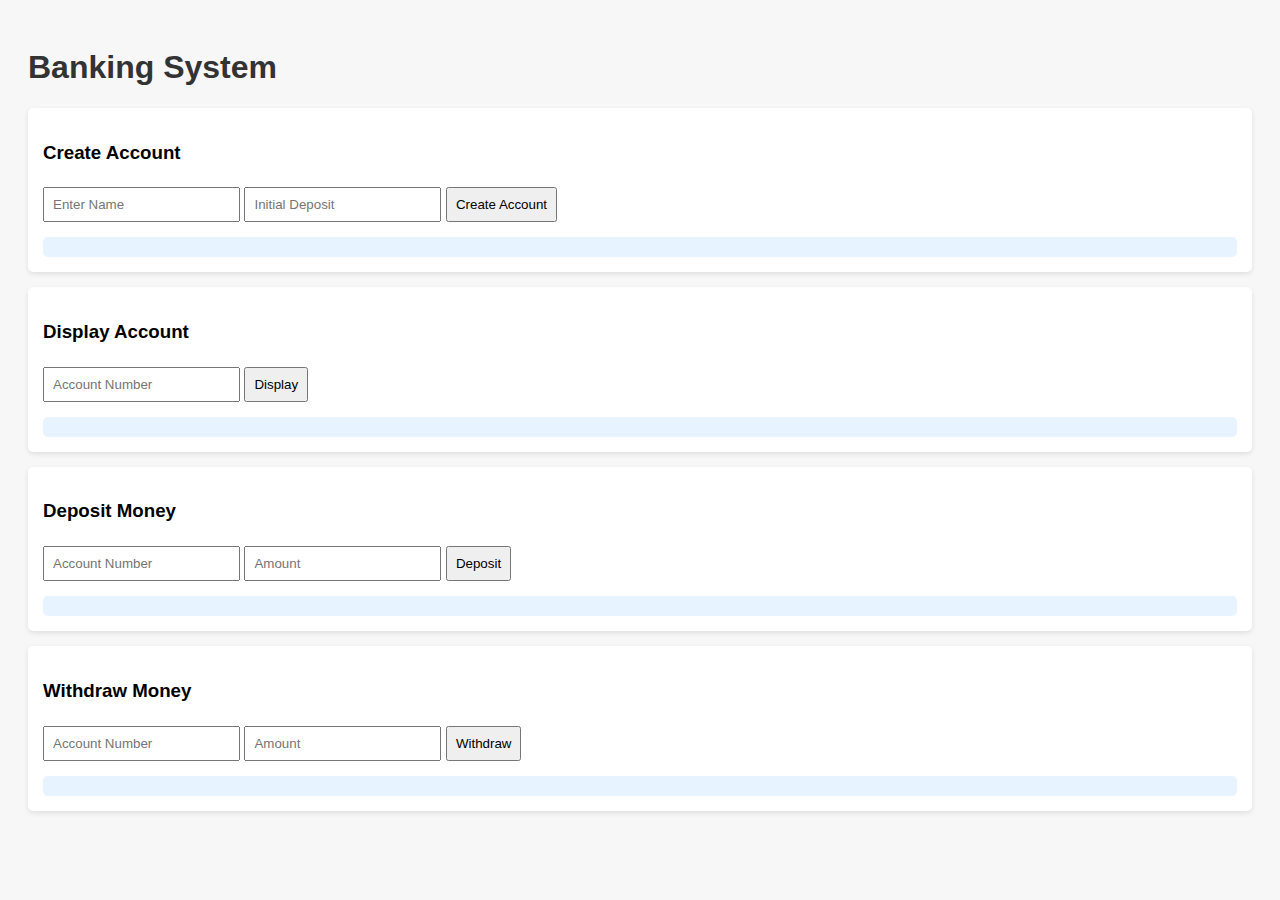
<file: Banking_system/index.html>
<!DOCTYPE html>
<html lang="en">
<head>
    <meta charset="UTF-8">
    <meta name="viewport" content="width=device-width, initial-scale=1.0">
    <title>Banking System</title>
    <style>
        body {
            font-family: Arial, sans-serif;
            padding: 20px;
            background-color: #f7f7f7;
        }
        h1 {
            color: #333;
        }
        input, button {
            padding: 8px;
            margin: 5px 0;
        }
        .section {
            background-color: #fff;
            padding: 15px;
            margin: 15px 0;
            border-radius: 5px;
            box-shadow: 0 2px 5px rgba(0,0,0,0.1);
        }
        .output {
            margin-top: 10px;
            background: #e7f3ff;
            padding: 10px;
            border-radius: 5px;
            white-space: pre-wrap;
        }
    </style>
</head>
<body>

    <h1>Banking System</h1>

    
    <div class="section">
        <h3>Create Account</h3>
        <input type="text" id="createName" placeholder="Enter Name">
        <input type="number" id="createDeposit" placeholder="Initial Deposit">
        <button onclick="handleCreate()">Create Account</button>
        <div class="output" id="createOutput"></div>
    </div>

    <div class="section">
        <h3>Display Account</h3>
        <input type="number" id="displayAccountNo" placeholder="Account Number">
        <button onclick="handleDisplay()">Display</button>
        <div class="output" id="displayOutput"></div>
    </div>


    <div class="section">
        <h3>Deposit Money</h3>
        <input type="number" id="depositAccountNo" placeholder="Account Number">
        <input type="number" id="depositAmount" placeholder="Amount">
        <button onclick="handleDeposit()">Deposit</button>
        <div class="output" id="depositOutput"></div>
    </div>


    <div class="section">
        <h3>Withdraw Money</h3>
        <input type="number" id="withdrawAccountNo" placeholder="Account Number">
        <input type="number" id="withdrawAmount" placeholder="Amount">
        <button onclick="handleWithdraw()">Withdraw</button>
        <div class="output" id="withdrawOutput"></div>
    </div>

    
   

    <script src="script.js"></script>
</body>
</html>
</file>
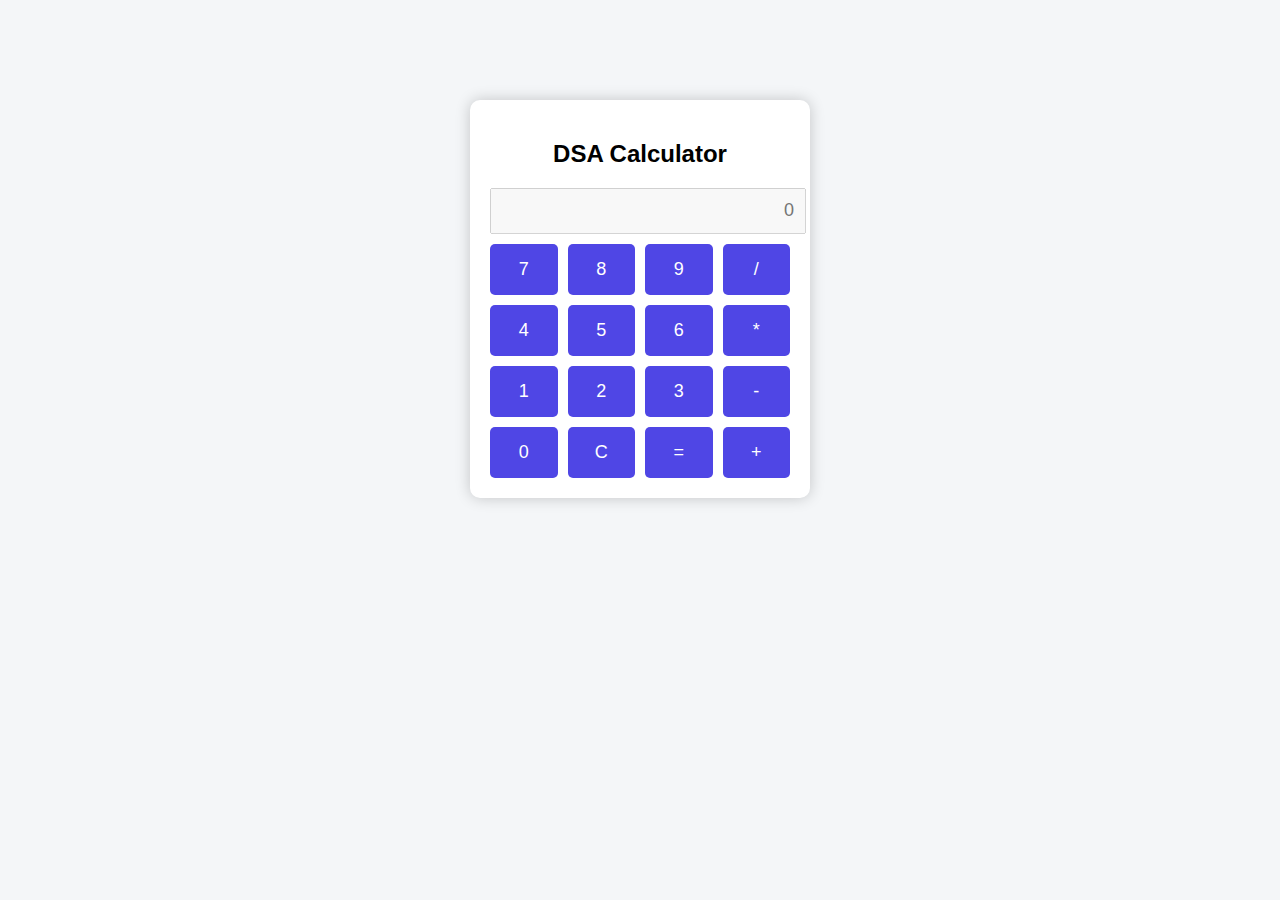
<file: Calculator/calculator.html>
<!DOCTYPE html>
<html lang="en">
<head>
    <meta charset="UTF-8">
    <title> Calculator</title>
    <link rel="stylesheet" href="style.css">
</head>
<body>
    <div class="calculator">
        <h2>DSA Calculator</h2>
        <input type="text" id="display" disabled placeholder="0">

        <div class="buttons">
            <button onclick="press('7')">7</button>
            <button onclick="press('8')">8</button>
            <button onclick="press('9')">9</button>
            <button onclick="press('/')">/</button>

            <button onclick="press('4')">4</button>
            <button onclick="press('5')">5</button>
            <button onclick="press('6')">6</button>
            <button onclick="press('*')">*</button>

            <button onclick="press('1')">1</button>
            <button onclick="press('2')">2</button>
            <button onclick="press('3')">3</button>
            <button onclick="press('-')">-</button>

            <button onclick="press('0')">0</button>
            <button onclick="press('C')">C</button>
            <button onclick="press('=')">=</button>
            <button onclick="press('+')">+</button>
        </div>
    </div>

    <script src="calculator.js"></script>
</body>
</html>
</file>
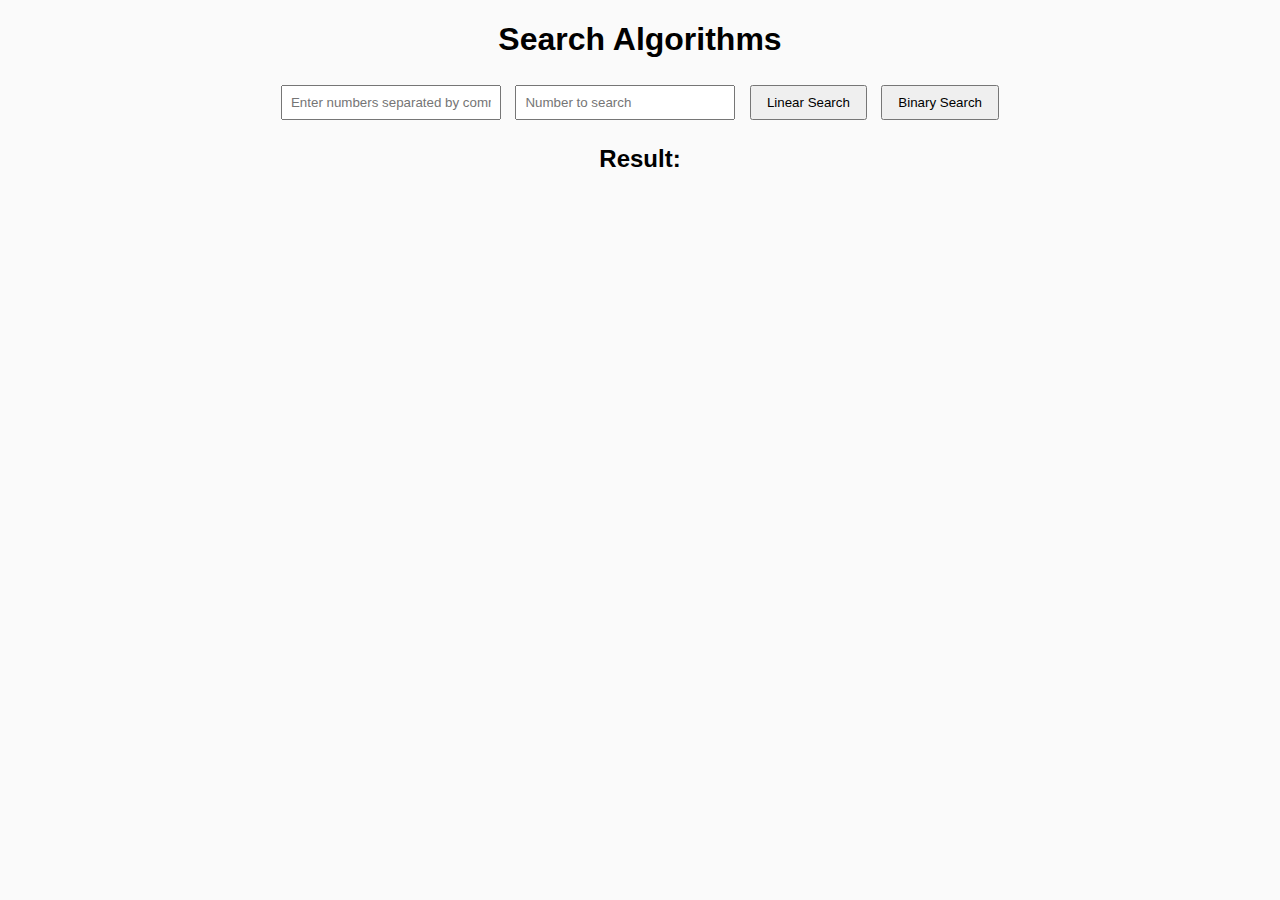
<file: Catagorizing/catagorizing.html>
<!DOCTYPE html>
<html lang="en">
<head>
  <meta charset="UTF-8">
  <title>Search Algorithms </title>
  <style>
    body {
  font-family: Arial, sans-serif;
  text-align: center;
  background: #f9f9f9e8;
}

.controls {
  margin: 20px;
}

input {
  padding: 8px;
  margin: 5px;
  width: 200px;
}

button {
  padding: 8px 15px;
  margin: 5px;
  cursor: pointer;
}
  </style>
</head>
<body>

  <h1> Search Algorithms</h1>

  <div class="controls">
    <input type="text" id="arrayInput" placeholder="Enter numbers separated by commas">
    <input type="number" id="searchValue" placeholder="Number to search">
    
    <button onclick="linearSearch()">Linear Search</button>
    <button onclick="binarySearch()">Binary Search</button>
  </div>

  <h2>Result:</h2>
  <p id="result"></p>

  <script src="catagorizing.js"></script>
</body>
</html>
</file>
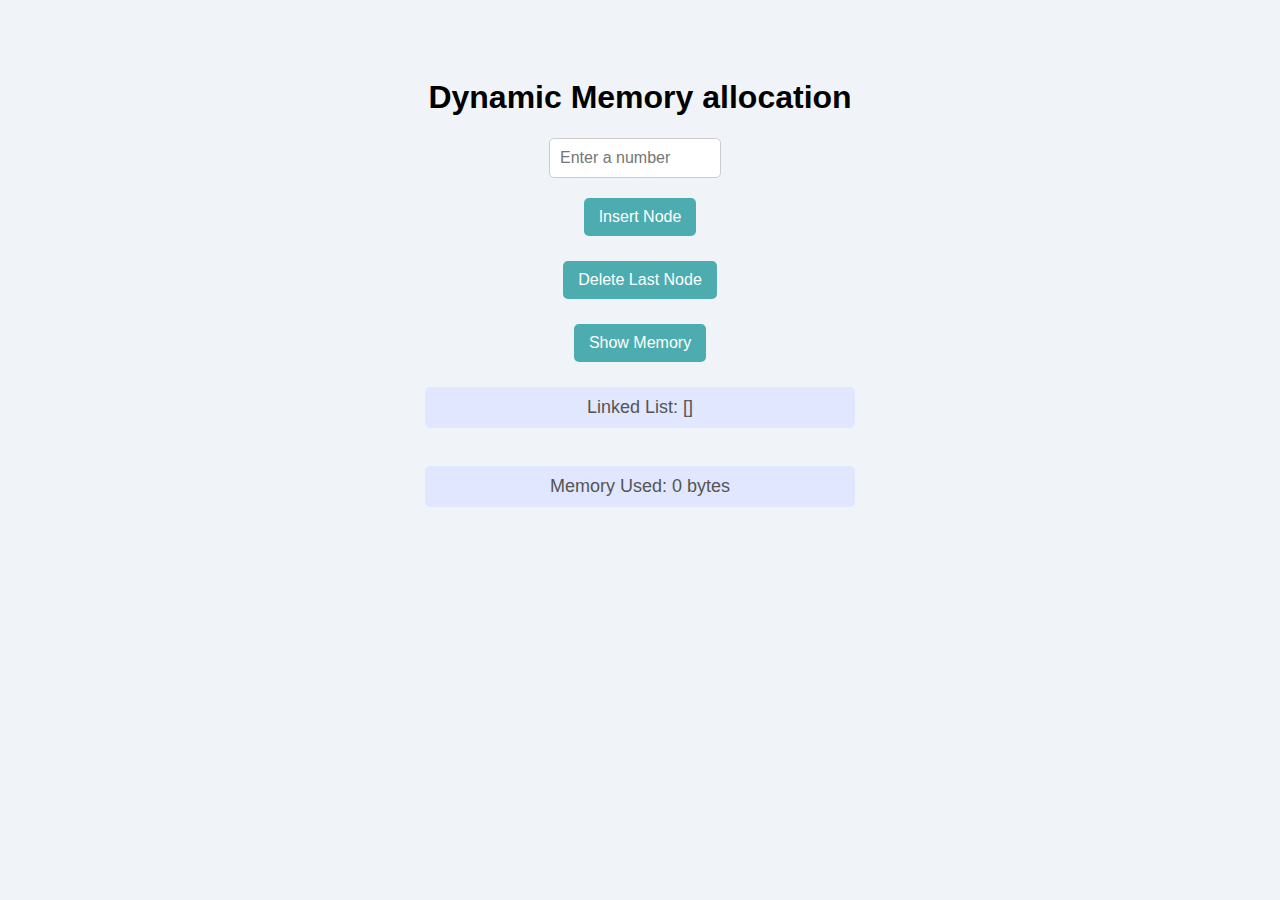
<file: Dynamic_memory_allocation/Memory-allocation.html>
<!DOCTYPE html>
<html>
<head>
    <title>Dynamic Memory allocation</title>
    <style>
        body {
            font-family: Arial, sans-serif;
            background-color: #f0f4f8;
            display: flex;
            flex-direction: column;
            align-items: center;
            padding: 50px;
        }

        h2 {
            color: #333;
        }

        input[type="number"] {
            padding: 10px;
            width: 150px;
            margin-right: 10px;
            border-radius: 5px;
            border: 1px solid #ccc;
            font-size: 16px;
        }

        button {
            padding: 10px 15px;
            margin: 5px;
            border: none;
            border-radius: 5px;
            background-color: #4cacaf;
            color: white;
            font-size: 16px;
            cursor: pointer;
            transition: background-color 0.3s;
            margin-top: 20px;
        }

        button:hover {
            background-color: #4a8f8b;
        }

        p {
            margin-top: 20px;
            font-size: 18px;
            color: #555;
            background-color: #e0e7ff;
            padding: 10px 15px;
            border-radius: 5px;
            width: 400px;
            text-align: center;
        }
    </style>
</head>
<body>
    <h1>Dynamic Memory allocation</h1>

    <input type="number" id="numInput" placeholder="Enter a number">
    <button onclick="insertNode()">Insert Node</button>
    <button onclick="deleteNode()">Delete Last Node</button>
    <button onclick="showMemory()">Show Memory</button>

    <p id="listDisplay">Linked List: []</p>
    <p id="memoryDisplay">Memory Used: 0 bytes</p>
    </body>
    <script src="Memory-allocation.js"></script>
    </html>
</file>
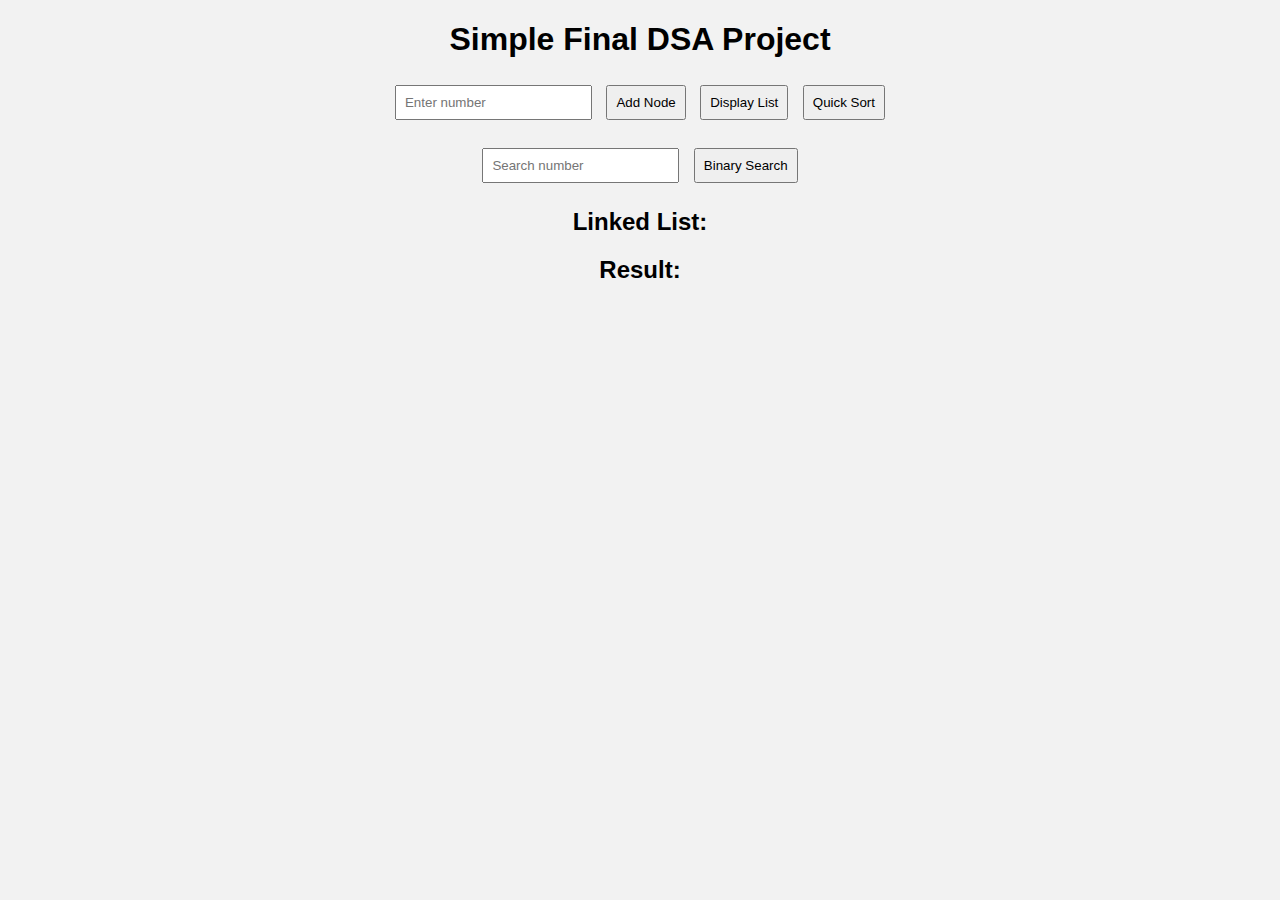
<file: Final_Project/Search.html>
<!DOCTYPE html>
<html lang="en">
<head>
  <meta charset="UTF-8">
  <title>Simple Final DSA Project</title>
  <style>
    body { font-family: Arial; text-align:center; background:#f0f0f0e3; }
    input, button { padding:8px; margin:5px; }
  </style>
</head>
<body>

<h1>Simple Final DSA Project</h1>

<input type="number" id="dataInput" placeholder="Enter number">
<button onclick="addNode()">Add Node</button>
<button onclick="displayList()">Display List</button>
<button onclick="quickSortList()">Quick Sort</button>
<br><br>
<input type="number" id="searchValue" placeholder="Search number">
<button onclick="binarySearchList()">Binary Search</button>

<h2>Linked List:</h2>
<p id="listDisplay"></p>
<h2>Result:</h2>
<p id="result"></p>
<script src="Search.js"></script>
</body>
</html>
</file>
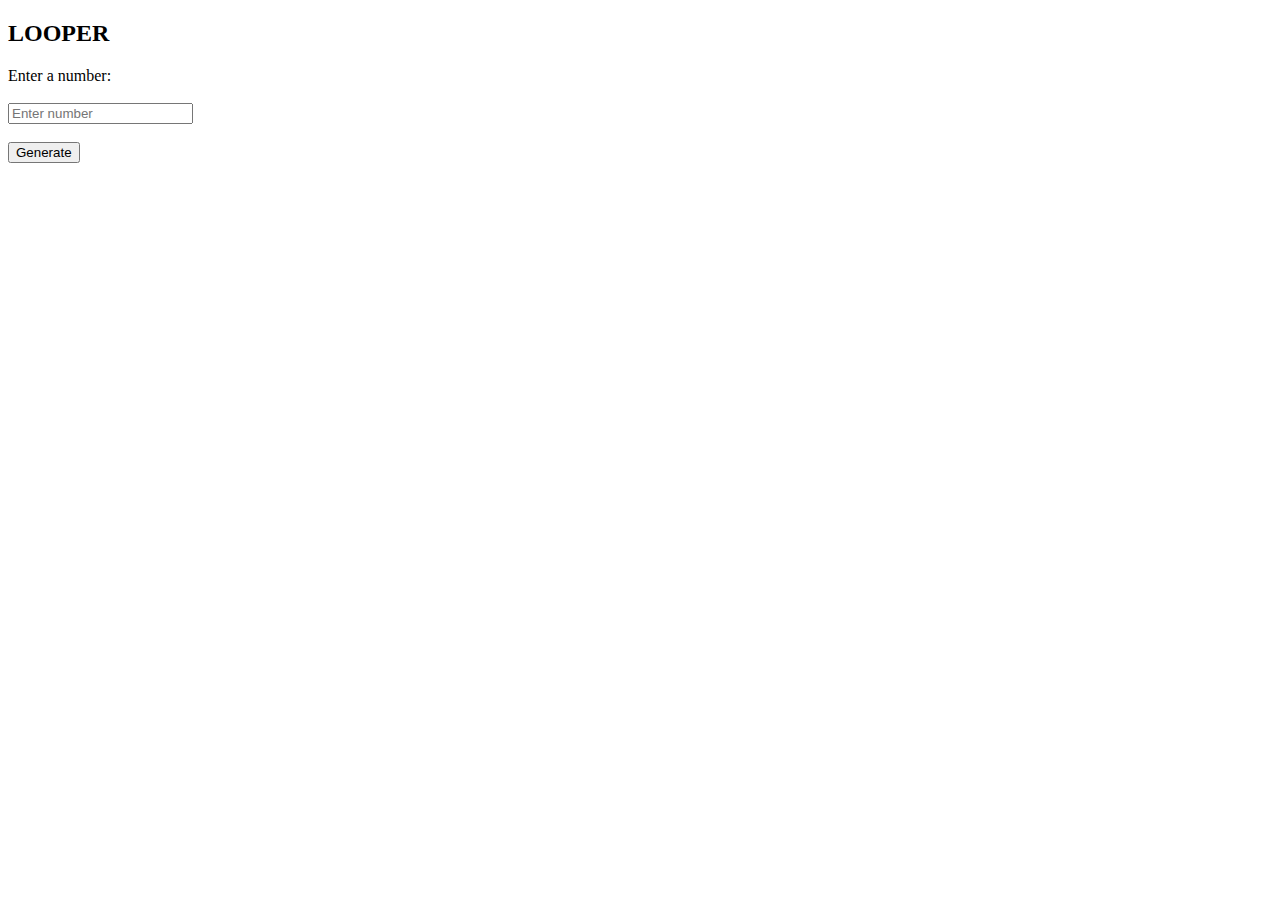
<file: Looper/Looper.html>
<!DOCTYPE html>
<html lang="en">
<head>
    <meta charset="UTF-8">
    <title>Looper Project</title>
</head>
<body>

    <h2>LOOPER</h2>

    <label>Enter a number:</label><br><br>
    <input type="number" id="num" placeholder="Enter number">
    <br><br>

    <button onclick="generate()">Generate</button>

    <div id="output"></div>

    <script src="Looper.js"></script>
</body>
</html>
</file>
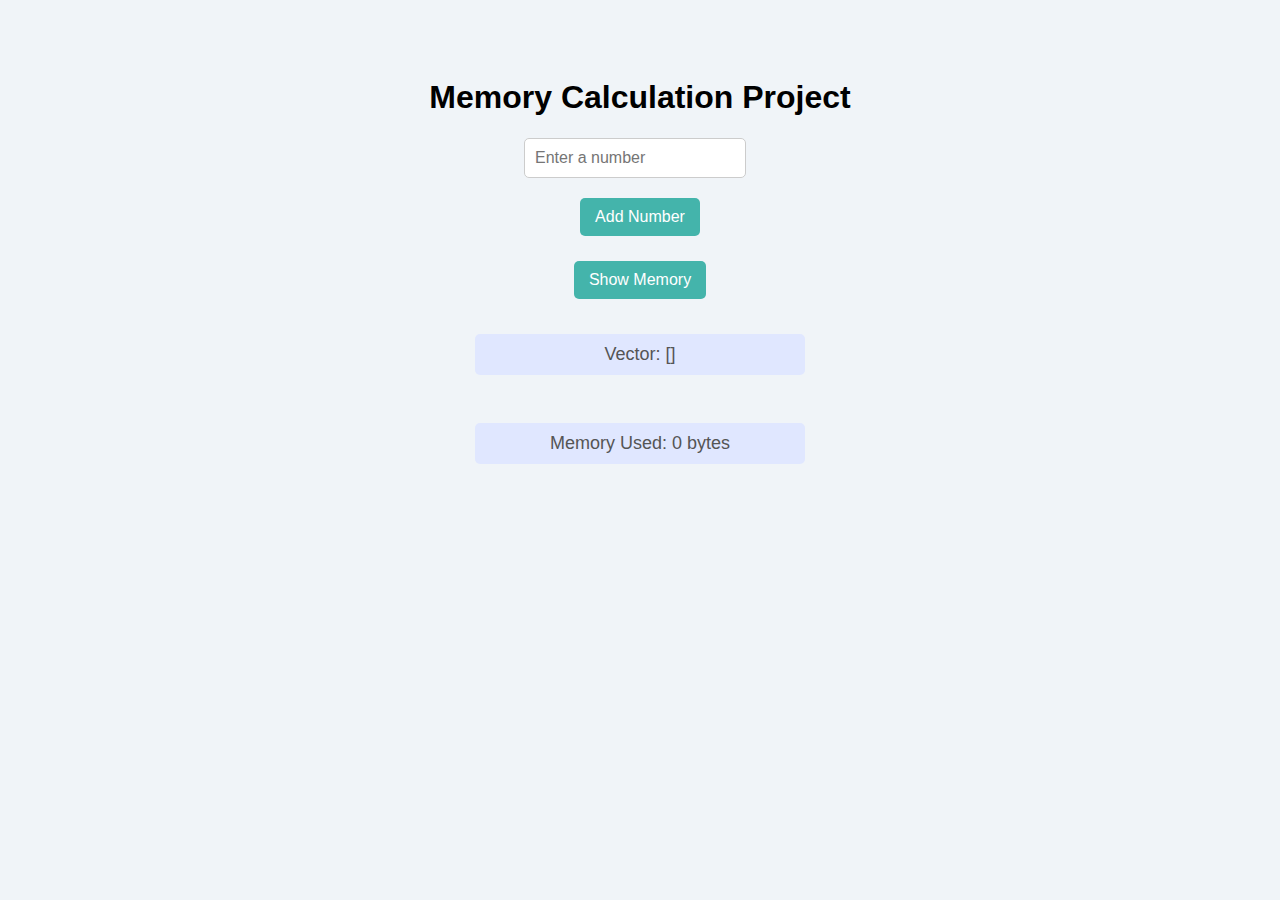
<file: Memory_Calculate/memory.html>
<!DOCTYPE html>
<html>
<head>
    <title>DSA Memory Project</title>
    <style>
        body {
            font-family: Arial, sans-serif;
            background-color: #f0f4f8;
            display: flex;
            flex-direction: column;
            align-items: center;
            padding: 50px;
        }

        h2 {
            color: #333;
        }

        input[type="number"] {
            padding: 10px;
            width: 200px;
            margin-right: 10px;
            border-radius: 5px;
            border: 1px solid #ccc;
            outline: none;
            font-size: 16px;
        }

        button {
            
            padding: 10px 15px;
            margin: 5px;
            border: none;
            border-radius: 5px;
            background-color: #44b4ab;
            color: white;
            font-size: 16px;
            cursor: pointer;
            transition: background-color 0.3s;
            margin-top: 20px;
        }

        button:hover {
            background-color: #45a09b;
        }

        p {
            margin-top: 30px;
            font-size: 18px;
            color: #555;
            background-color: #e0e7ff;
            padding: 10px 15px;
            border-radius: 5px;
            width: 300px;
            text-align: center;
        }
    </style>
</head>
<body>
    <h1>Memory Calculation Project</h1>

    <input type="number" id="numInput" placeholder="Enter a number">
    <button onclick="addNumber()">Add Number</button>
    <button onclick="showMemory()">Show Memory</button>

    <p id="vectorDisplay">Vector: []</p>
    <p id="memoryDisplay">Memory Used: 0 bytes</p>
    </body>
    <script src="memory.js"></script>
    </html>
</file>
<file: Calculator/style.css>
body {
    background: #f4f6f8;
    font-family: Arial, sans-serif;
}

.calculator {
    width: 300px;
    margin: 100px auto;
    padding: 20px;
    background: white;
    border-radius: 10px;
    box-shadow: 0 0 15px rgba(0,0,0,0.2);
    text-align: center;
}

#display {
    width: 100%;
    height: 40px;
    margin-bottom: 10px;
    text-align: right;
    font-size: 18px;
    padding-right: 10px;
}

.buttons {
    display: grid;
    grid-template-columns: repeat(4, 1fr);
    gap: 10px;
}

button {
    padding: 15px;
    font-size: 18px;
    cursor: pointer;
    border: none;
    border-radius: 5px;
    background: #4f46e5;
    color: white;
}

button:hover {
    background: #4338ca;
}
</file>
